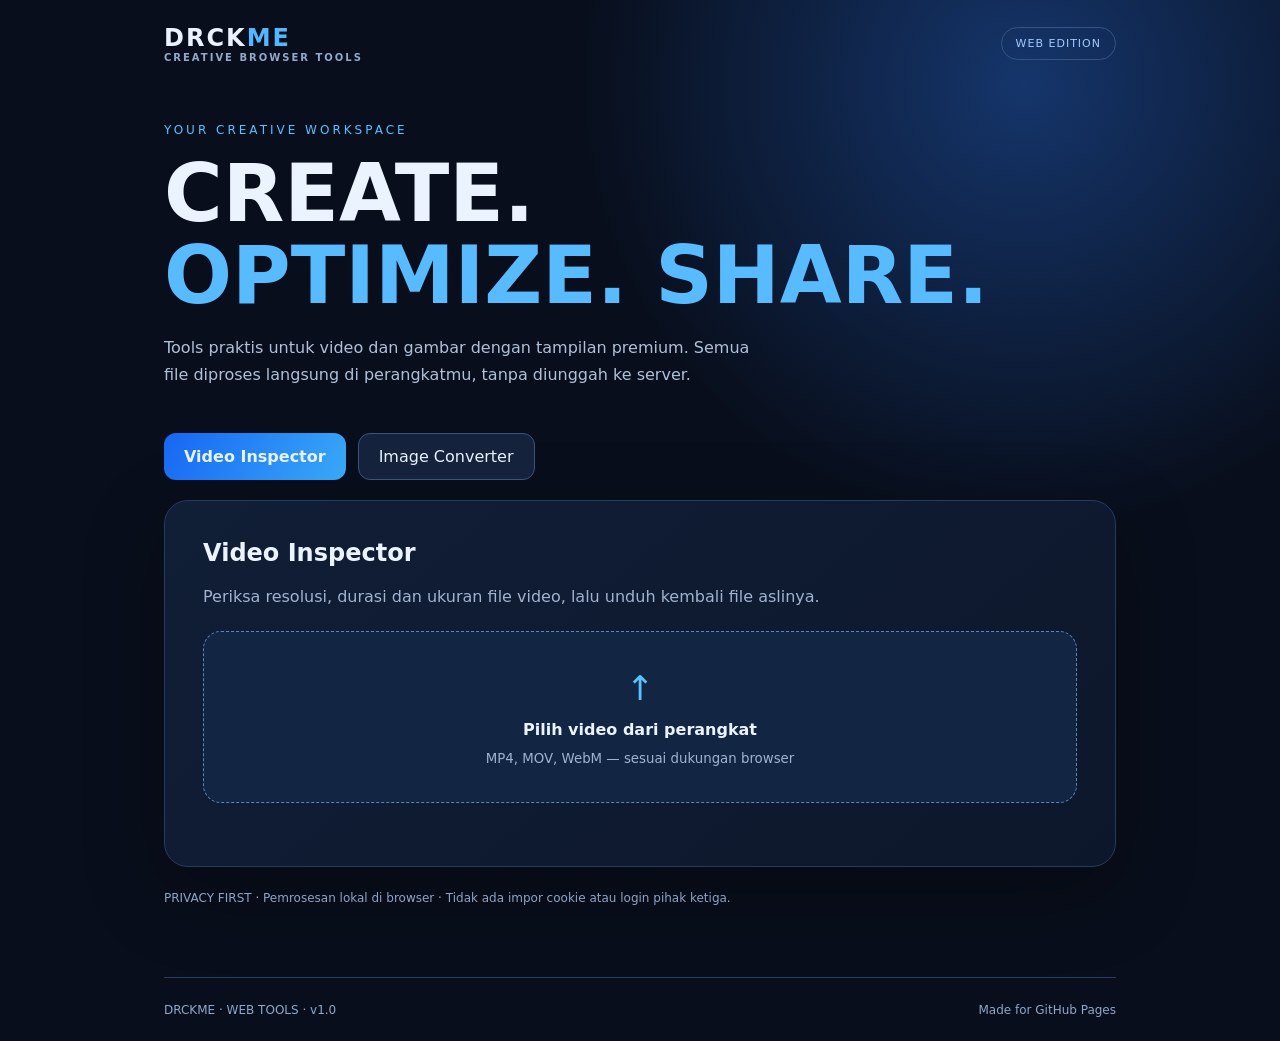
<file: index.html>
<!doctype html><html lang="id"><head><meta charset="utf-8"><meta name="viewport" content="width=device-width,initial-scale=1"><meta name="theme-color" content="#080f1e"><title>DRCKME — Creative Tools</title><style>
:root{color-scheme:dark;font-family:Inter,system-ui,Arial,sans-serif}*{box-sizing:border-box}body{margin:0;background:radial-gradient(circle at 80% 8%,#15356b 0,transparent 32%),#080e1b;color:#eaf3ff;min-height:100vh}.wrap{max-width:1000px;margin:auto;padding:24px}header,footer{display:flex;align-items:center;justify-content:space-between;gap:12px}.brand{font-weight:900;letter-spacing:2px;font-size:24px}.brand span{color:#54b6ff}.pill{font-size:11px;letter-spacing:1px;border:1px solid #355482;border-radius:99px;padding:9px 14px;color:#a4c8ff}main{padding:60px 0}small,.muted{color:#a1b3d1}.eyebrow{color:#5ac0ff;font-size:12px;letter-spacing:3px}h1{font-size:clamp(38px,8vw,80px);line-height:1.03;margin:16px 0}h1 em{font-style:normal;color:#58bbff}.intro{max-width:600px;color:#afc1da;line-height:1.7}.tabs{display:flex;gap:12px;margin:45px 0 20px;flex-wrap:wrap}button,.action{font:inherit;cursor:pointer;border:1px solid #36547e;color:#e7f2ff;background:#14223c;padding:13px 20px;border-radius:12px;text-decoration:none;display:inline-block}.active,.action{background:linear-gradient(120deg,#1766f3,#39a9f7);border:0;font-weight:700}.panel{border:1px solid #253c60;background:linear-gradient(140deg,#101e36,#0d172b);border-radius:24px;padding:clamp(20px,5vw,38px);box-shadow:0 25px 80px #0004}h2{margin-top:0}.drop{display:block;border:1px dashed #5486c0;border-radius:18px;padding:36px 20px;text-align:center;margin:25px 0;cursor:pointer;background:#122543}.drop strong{display:block;margin:12px 0}.drop small{display:block}.up{font-size:34px;color:#5ac0ff}.fields{display:grid;grid-template-columns:repeat(auto-fit,minmax(170px,1fr));gap:14px;margin:20px 0}.fields label{display:flex;flex-direction:column;gap:9px;color:#bdcde2}input,select{background:#101b30;color:white;border:1px solid #36547e;border-radius:9px;padding:12px;width:100%}video,img.preview{width:100%;max-height:420px;object-fit:contain;border-radius:15px;background:#070c16;margin:14px 0}.stats{display:flex;gap:12px;flex-wrap:wrap;margin:15px 0}.stats span{padding:10px 13px;border-radius:10px;background:#1b3150}.note{margin-top:24px;font-size:12px;color:#8ea4c7}footer{border-top:1px solid #243c5f;padding-top:25px;font-size:12px;color:#8ca8cb}@media(max-width:550px){main{padding:38px 0}header{align-items:flex-start}.pill{font-size:9px}}
</style></head><body><div class="wrap"><header><div class="brand">DRCK<span>ME</span><div style="font-size:10px;color:#91a9ca;letter-spacing:2px">CREATIVE BROWSER TOOLS</div></div><div class="pill">WEB EDITION</div></header><main><div class="eyebrow">YOUR CREATIVE WORKSPACE</div><h1>CREATE.<br><em>OPTIMIZE. SHARE.</em></h1><p class="intro">Tools praktis untuk video dan gambar dengan tampilan premium. Semua file diproses langsung di perangkatmu, tanpa diunggah ke server.</p><div class="tabs"><button id="tabVideo" class="active">Video Inspector</button><button id="tabImage">Image Converter</button></div><section id="videoPanel" class="panel"><h2>Video Inspector</h2><p class="muted">Periksa resolusi, durasi dan ukuran file video, lalu unduh kembali file aslinya.</p><label class="drop" for="videoFile"><div class="up">↑</div><strong>Pilih video dari perangkat</strong><small>MP4, MOV, WebM — sesuai dukungan browser</small></label><input hidden id="videoFile" type="file" accept="video/*"><div id="videoResult" hidden><video id="player" controls playsinline></video><div id="stats" class="stats"></div><a id="videoDownload" class="action" download>Unduh video asli ↗</a></div></section><section id="imagePanel" class="panel" hidden><h2>Image Converter</h2><p class="muted">Konversi gambar menjadi JPG, PNG atau WebP, atur lebar dan kualitas.</p><label class="drop" for="imageFile"><div class="up">↑</div><strong>Pilih gambar</strong><small>JPG · PNG · WebP</small></label><input hidden id="imageFile" type="file" accept="image/jpeg,image/png,image/webp"><div id="imageResult" hidden><img class="preview" id="imagePreview" alt="Pratinjau"><div class="fields"><label>Format<select id="format"><option value="image/jpeg">JPG</option><option value="image/png">PNG</option><option value="image/webp">WebP</option></select></label><label>Lebar maksimum (px)<input id="width" type="number" min="1" max="12000" value="1920"></label><label>Kualitas <span id="qLabel">85%</span><input id="quality" type="range" min="10" max="100" value="85"></label></div><button id="convert" class="action">Konversi gambar ↗</button> <a id="imageDownload" class="action" hidden>Unduh hasil ↗</a><p id="message" class="muted" role="status"></p></div></section><p class="note">PRIVACY FIRST · Pemrosesan lokal di browser · Tidak ada impor cookie atau login pihak ketiga.</p></main><footer><span>DRCKME · WEB TOOLS · v1.0</span><span>Made for GitHub Pages</span></footer></div><script>
const $=id=>document.getElementById(id);let videoURL=null,imageURL=null,outputURL=null,file=null;
function tab(image){$('videoPanel').hidden=image;$('imagePanel').hidden=!image;$('tabImage').classList.toggle('active',image);$('tabVideo').classList.toggle('active',!image)}
$('tabVideo').onclick=()=>tab(false);$('tabImage').onclick=()=>tab(true);
$('videoFile').onchange=()=>{const f=$('videoFile').files[0];if(!f)return;if(videoURL)URL.revokeObjectURL(videoURL);videoURL=URL.createObjectURL(f);$('player').src=videoURL;$('videoDownload').href=videoURL;$('videoDownload').download=f.name;$('videoResult').hidden=false;$('stats').textContent='';$('player').onloadedmetadata=()=>{const v=$('player');for(const s of [v.videoWidth+' × '+v.videoHeight,Math.round(v.duration||0)+' detik',(f.size/1048576).toFixed(2)+' MB']){const e=document.createElement('span');e.textContent=s;$('stats').append(e)}}};
$('imageFile').onchange=()=>{file=$('imageFile').files[0];if(!file)return;if(imageURL)URL.revokeObjectURL(imageURL);imageURL=URL.createObjectURL(file);$('imagePreview').src=imageURL;$('imageResult').hidden=false;$('imageDownload').hidden=true;$('message').textContent=''};
$('quality').oninput=()=>{$('qLabel').textContent=$('quality').value+'%'};
$('convert').onclick=async()=>{if(!file)return;const button=$('convert');button.disabled=true;$('message').textContent='Memproses gambar...';try{const bitmap=await createImageBitmap(file);const max=Math.max(1,Math.min(12000,Number($('width').value)||1920));const scale=Math.min(1,max/bitmap.width);const canvas=document.createElement('canvas');canvas.width=Math.round(bitmap.width*scale);canvas.height=Math.round(bitmap.height*scale);const ctx=canvas.getContext('2d');if($('format').value==='image/jpeg'){ctx.fillStyle='#fff';ctx.fillRect(0,0,canvas.width,canvas.height)}ctx.drawImage(bitmap,0,0,canvas.width,canvas.height);bitmap.close();const type=$('format').value;const blob=await new Promise(r=>canvas.toBlob(r,type,Number($('quality').value)/100));if(!blob)throw Error('Format tidak didukung browser');if(outputURL)URL.revokeObjectURL(outputURL);outputURL=URL.createObjectURL(blob);const ext=type.split('/')[1].replace('jpeg','jpg');$('imageDownload').href=outputURL;$('imageDownload').download='drckme-'+file.name.replace(/\.[^.]+$/,'')+'.'+ext;$('imageDownload').hidden=false;$('message').textContent='Selesai · '+canvas.width+' × '+canvas.height+' · '+(blob.size/1024).toFixed(0)+' KB'}catch(e){$('message').textContent='Gagal: '+e.message}finally{button.disabled=false}};
</script></body></html>
</file>
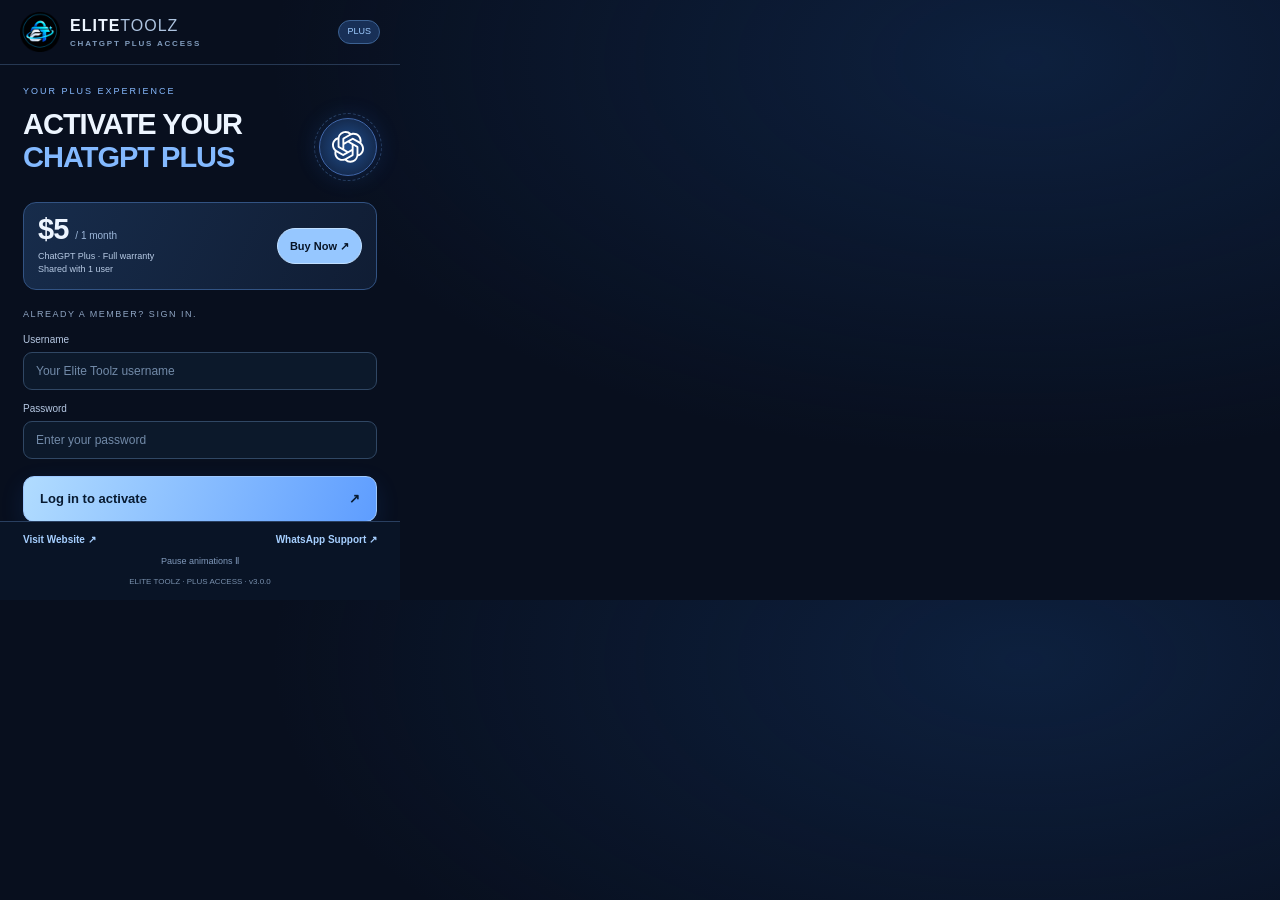
<file: popup.html>
<!doctype html><html lang="en"><head><meta charset="utf-8"><title>Elite Toolz Access</title><link rel="stylesheet" href="popup.css"></head><body><header><img src="logo.png" alt="Elite Toolz logo"><div>ELITE<span>TOOLZ</span><small>CHATGPT PLUS ACCESS</small></div><b>PLUS</b></header><main><section id="intro"><p class="eyebrow">YOUR PLUS EXPERIENCE</p><div class="intro-head"><h1>ACTIVATE YOUR<br><em>CHATGPT PLUS</em></h1><div class="mini-orbit" aria-hidden="true"><img src="chatgpt.svg" alt=""></div></div><div class="offer"><div><strong>$5 <small>/ 1 month</small></strong><p>ChatGPT Plus · Full warranty<br>Shared with 1 user</p></div><a class="buy" href="https://t.me/EliteToolzBot" target="_blank" rel="noopener">Buy Now ↗</a></div><p class="login-caption">ALREADY A MEMBER? SIGN IN.</p></section><form id="login"><input id="base" type="hidden" value="https://gpt.elitetoolz.store"><label for="username">Username</label><input id="username" autocomplete="username" placeholder="Your Elite Toolz username" required><label for="password">Password</label><input id="password" type="password" autocomplete="current-password" placeholder="Enter your password" required><button>Log in to activate <span>↗</span></button></form><section id="ready" hidden><div class="ready-hero"><div class="gpt-orbit"><img src="chatgpt.svg" alt="ChatGPT logo"></div><span class="ready-badge" id="accessBadge">CHECKING ACCESS</span><h1>Activate Your<br><em>ChatGPT Plus</em></h1><p id="ready-title" class="activation-state">Checking access…</p><p id="ready-copy">Your next great idea is one click away.</p></div><div class="account"><div><span>SIGNED IN AS</span><strong id="welcome"></strong></div><div class="profile-line"><span>ASSIGNED PROFILE</span><strong id="profile-name">Checking…</strong></div></div><div class="access-details"><h2>Your access details</h2><span class="countdown-label">TIME REMAINING</span><strong id="time-left">Checking…</strong><dl><div><dt>DEVICE SLOTS USED</dt><dd id="device-slots">—</dd></div><div><dt>PLAN DURATION</dt><dd id="plan-duration">—</dd></div><div><dt>FIRST DEVICE BOUND</dt><dd id="access-started">—</dd></div><div><dt>ACCESS EXPIRES</dt><dd id="access-expires">—</dd></div><div><dt>THIS BROWSER</dt><dd id="this-device">—</dd></div></dl><p>Your countdown starts with the first registered browser and continues across all your devices.</p></div><p class="hint">This replaces existing ChatGPT cookies in this browser profile.</p><button id="logout" class="secondary">Log out</button></section><p id="status" role="status" aria-live="polite"></p></main><div id="activation-dock" class="activation-dock" hidden><button id="start" disabled>ACTIVATE CHATGPT PLUS <span>↗</span></button><p>Open ChatGPT with your assigned access ↗</p><p id="dock-status" role="status" aria-live="polite"></p></div><footer><div class="footer-links"><a href="https://gpt.elitetoolz.store" target="_blank" rel="noopener">Visit Website ↗</a><a href="https://wa.me/923414053540" target="_blank" rel="noopener">WhatsApp Support ↗</a></div><button class="motion-control" id="motion-toggle" type="button" aria-pressed="false">Pause animations Ⅱ</button><small>ELITE TOOLZ · PLUS ACCESS · v3.0.0</small></footer><script src="popup.js"></script><script src="motion.js"></script></body></html>
</file>
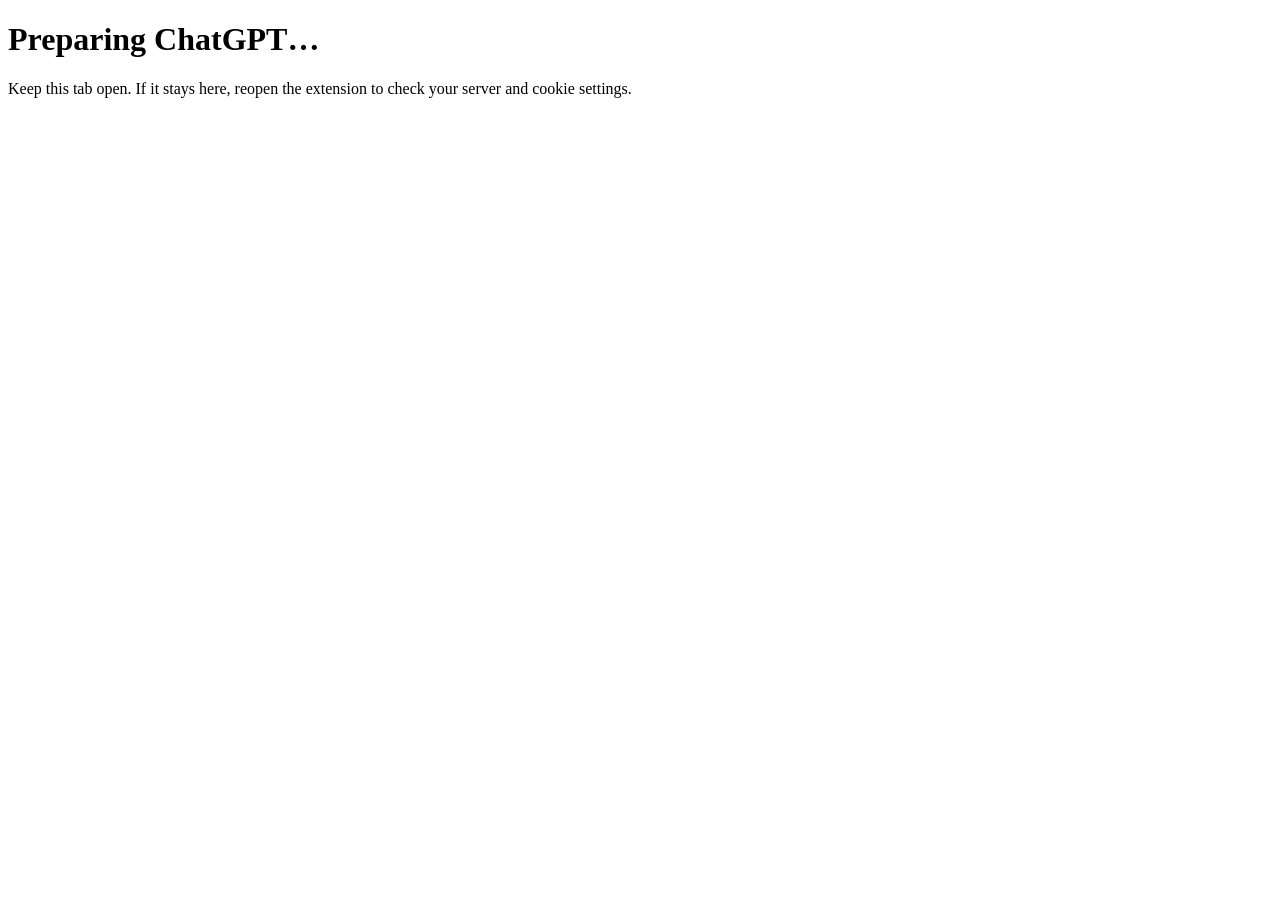
<file: waiting.html>
<!doctype html><html lang="en"><head><meta charset="utf-8"><title>Elite Access</title></head><body><h1>Preparing ChatGPT…</h1><p>Keep this tab open. If it stays here, reopen the extension to check your server and cookie settings.</p></body></html>
</file>
<file: popup.css>
*{box-sizing:border-box}body{width:380px;margin:0;color:#edf5ff;background:radial-gradient(ellipse at 80% 10%,#163c7360,transparent 52%),#080f1e;font:13px/1.5 Arial,Helvetica,sans-serif}header{display:flex;align-items:center;gap:10px;padding:16px 22px;border-bottom:1px solid #263853}header img{width:40px;height:40px}header div{font-size:16px;font-weight:800;letter-spacing:1px}header div>span{font-weight:400;color:#adc3df}header small{display:block;font-size:8px;letter-spacing:1.8px;color:#819cbd}header b{margin-left:auto;color:#9ecbff;font-size:9px;font-weight:500;border:1px solid #3c6293;border-radius:20px;padding:4px 8px;background:#183057}main{padding:20px 24px 8px}.eyebrow{color:#87baff;font-size:9px;letter-spacing:2px;margin:0 0 9px}h1{font-size:33px;line-height:1.08;letter-spacing:-1.4px;margin:0 0 12px;font-weight:800}h1 em{font-style:normal;color:#83b9ff}.intro-copy{font-size:11px;color:#9fb3cf;margin:0 0 14px}.intro-head{display:flex;justify-content:space-between;align-items:center;gap:15px}.mini-orbit{position:relative;display:grid;place-items:center;width:65px;height:65px;border:1px solid #4168ac;border-radius:50%;background:radial-gradient(circle,#204e8e,#101d36);flex:none;box-shadow:0 0 25px #377dff30}.mini-orbit img{width:36px;filter:brightness(0) invert(1);animation:ext-spin 22s linear infinite}.mini-orbit:after{content:'';position:absolute;inset:-6px;border:1px dashed #6799de55;border-radius:50%;animation:ext-spin 35s linear infinite reverse}.offer{display:flex;align-items:center;justify-content:space-between;gap:10px;border:1px solid #325383;background:linear-gradient(115deg,#172c4b,#101d34);border-radius:13px;padding:12px 14px;margin:15px 0}.offer strong{font-size:29px;letter-spacing:-1px;line-height:1}.offer strong small{font-size:10px;letter-spacing:0;color:#9eb8db;font-weight:400}.offer p{font-size:9px;color:#b7cae4;margin:5px 0 0}.buy{color:#071426;text-decoration:none;background:#96c7ff;border:1px solid #c0dfff;padding:9px 12px;border-radius:25px;font-size:11px;font-weight:700;white-space:nowrap}.login-caption{font-size:9px;letter-spacing:1.5px;color:#8fa5c3;margin:18px 0 5px}label{display:block;font-size:10px;color:#b6c8e3;margin:11px 0 5px}input{width:100%;background:#0c192b;border:1px solid #304764;border-radius:9px;padding:11px 12px;color:#edf5ff;font-size:12px;transition:border-color .2s,box-shadow .2s}input::placeholder{color:#728aa8}input:focus{border-color:#79b0ff;box-shadow:0 0 0 3px #327dff20}button{font:inherit;cursor:pointer}form button,#start{display:flex;justify-content:space-between;align-items:center;width:100%;background:linear-gradient(110deg,#b1dcff,#5e9dff);color:#081b32;border:1px solid #9dc8ff;border-radius:11px;padding:12px 16px;font-weight:700;margin-top:17px;position:relative;overflow:hidden;box-shadow:0 8px 24px #337dfc1f;transition:transform .2s,box-shadow .2s}form button:hover,#start:hover{transform:translateY(-2px);box-shadow:0 10px 28px #337dfc38}button:disabled{opacity:.5;cursor:wait}#start:after{content:'';position:absolute;inset:-100% auto -100% -80%;width:40%;background:linear-gradient(90deg,transparent,#ffffff60,transparent);transform:rotate(25deg);animation:ext-shine 6s ease-in-out infinite}.ready-hero{text-align:center;padding-top:4px}.gpt-orbit{width:80px;height:80px;display:grid;place-items:center;margin:4px auto 20px;position:relative;background:linear-gradient(145deg,#a4d3ff,#4288ef);border:1px solid #b6deff;border-radius:26px;box-shadow:0 0 45px #367dff38;animation:ext-float 6s ease-in-out infinite}.gpt-orbit:before{content:'';position:absolute;inset:-9px;border:1px dashed #6f9eff77;border-radius:50%;animation:ext-spin 30s linear infinite}.gpt-orbit img{width:46px;animation:ext-spin 25s linear infinite}.ready-badge{display:inline-block;background:#172e50;border:1px solid #355f95;color:#9ccaff;font-size:8px;letter-spacing:1.8px;padding:4px 10px;border-radius:20px}.ready-hero h1{font-size:28px;line-height:1.18;margin:12px 0 8px}.ready-hero p{font-size:11px;color:#a8bedb;margin:0}.account{background:linear-gradient(120deg,#152744,#0e1b30);border:1px solid #2c456a;border-radius:12px;margin-top:18px;padding:12px 14px}.account span{font-size:8px;letter-spacing:1.4px;color:#7f9cbe}.account strong{display:block;font-size:13px;margin-top:3px;overflow-wrap:anywhere}.profile-line{border-top:1px solid #2a3d58;margin-top:9px;padding-top:8px}.profile-line strong{font-size:12px;color:#9fcbff;font-weight:500}#start{font-size:14px;padding:14px 16px}.click-below,.hint{text-align:center;font-size:10px;color:#a7bedb;margin:9px 0}.hint{font-size:9px;color:#8196b1;line-height:1.5}.secondary{width:100%;background:transparent;border:1px solid #2b415f;border-radius:8px;color:#a2b8d3;padding:7px;margin-top:8px;font-size:10px}#status{font-size:11px;color:#bbd6f7;overflow-wrap:anywhere;line-height:1.6}#status:empty{display:none}footer{margin:6px 24px 0;padding:13px 0 15px;border-top:1px solid #263853;text-align:center}.footer-links{display:flex;align-items:center;justify-content:space-between;gap:12px}footer a{color:#a6cfff;text-decoration:none;font-size:10px;font-weight:600}footer a:hover{text-decoration:underline}footer small{display:block;font-size:8px;color:#7990ad;margin-top:10px}.motion-control{display:block;margin:9px auto 0;border:0;background:transparent;color:#819abc;font-size:9px;padding:3px 8px}#intro,#ready:not([hidden]),#login:not([hidden]){animation:ext-enter .4s ease-out both}[hidden]{display:none!important}:focus-visible{outline:2px solid #a2d3ff;outline-offset:3px}.motion-paused *,.motion-paused *:before,.motion-paused *:after{animation-play-state:paused!important}@keyframes ext-spin{to{transform:rotate(360deg)}}@keyframes ext-float{0%,100%{transform:translateY(0) rotate(-5deg)}50%{transform:translateY(-6px) rotate(3deg)}}@keyframes ext-shine{0%,50%{left:-80%}85%,100%{left:150%}}@keyframes ext-enter{from{opacity:0;transform:translateY(8px)}to{opacity:1;transform:translateY(0)}}@media(prefers-reduced-motion:reduce){*,*:before,*:after{animation:none!important;transition:none!important}.motion-control{display:none}}

body{width:400px}.ready-hero h1{font-size:34px;line-height:1.15;margin-top:16px}#start{font-size:16px;min-height:60px;padding:17px 18px;border-radius:13px}.activation-state{margin-top:10px!important;color:#a9d1ff!important;font-size:12px!important}.click-below{font-size:11px;line-height:1.7}.ready-hero .gpt-orbit{width:90px;height:90px;margin-bottom:23px}.ready-hero .gpt-orbit img{width:52px}

#intro .intro-head h1{font-size:29px;line-height:1.17;letter-spacing:-1px}#intro .intro-head{align-items:center}#intro .mini-orbit{width:58px;height:58px}#intro .mini-orbit img{width:32px}

body{width:400px;height:600px;max-height:600px;display:flex;flex-direction:column;overflow:hidden}header{flex:none;padding:12px 20px}main{flex:1;min-height:0;overflow-y:auto;padding:20px 23px 12px;scrollbar-width:thin}footer{flex:none;margin:0;padding:10px 23px 12px;border-top:1px solid #293f60;background:#091426}.activation-dock{flex:none;padding:12px 20px 9px;background:#102440;border-top:1px solid #3b6395;box-shadow:0 -8px 26px #030b1933}.activation-dock #start{margin:0;min-height:58px;padding:16px 17px;font-size:15px}.activation-dock p{font-size:10px;line-height:1.5;color:#afc7e6;text-align:center;margin:7px 0 0}.activation-dock #dock-status:empty{display:none}.activation-dock #dock-status{color:#d8eaff;overflow-wrap:anywhere;font-size:11px}.ready-hero .gpt-orbit{width:68px;height:68px;margin:3px auto 18px}.ready-hero .gpt-orbit img{width:39px}.ready-hero h1{font-size:28px;margin:13px 0 8px}.access-details{background:linear-gradient(130deg,#183257,#101f37);border:1px solid #375c8c;border-radius:13px;padding:15px;margin-top:15px}.access-details h2{font-size:13px;margin:0 0 12px;letter-spacing:.3px}.access-details .countdown-label{font-size:9px;letter-spacing:1.4px;color:#93b7e5}.access-details #time-left{display:block;font-size:23px;font-weight:700;color:#c8e4ff;margin:5px 0 13px;font-variant-numeric:tabular-nums}.access-details dl{display:grid;grid-template-columns:1fr 1fr;gap:13px 10px;margin:0}.access-details dt{font-size:9px;color:#8daaca}.access-details dd{font-size:11px;margin:3px 0 0;color:#d2e4fc;overflow-wrap:anywhere}.access-details>p{font-size:9px;line-height:1.6;color:#8fa9c9;margin:12px 0 0}.motion-control{margin-top:5px}footer small{margin-top:5px}
</file>
